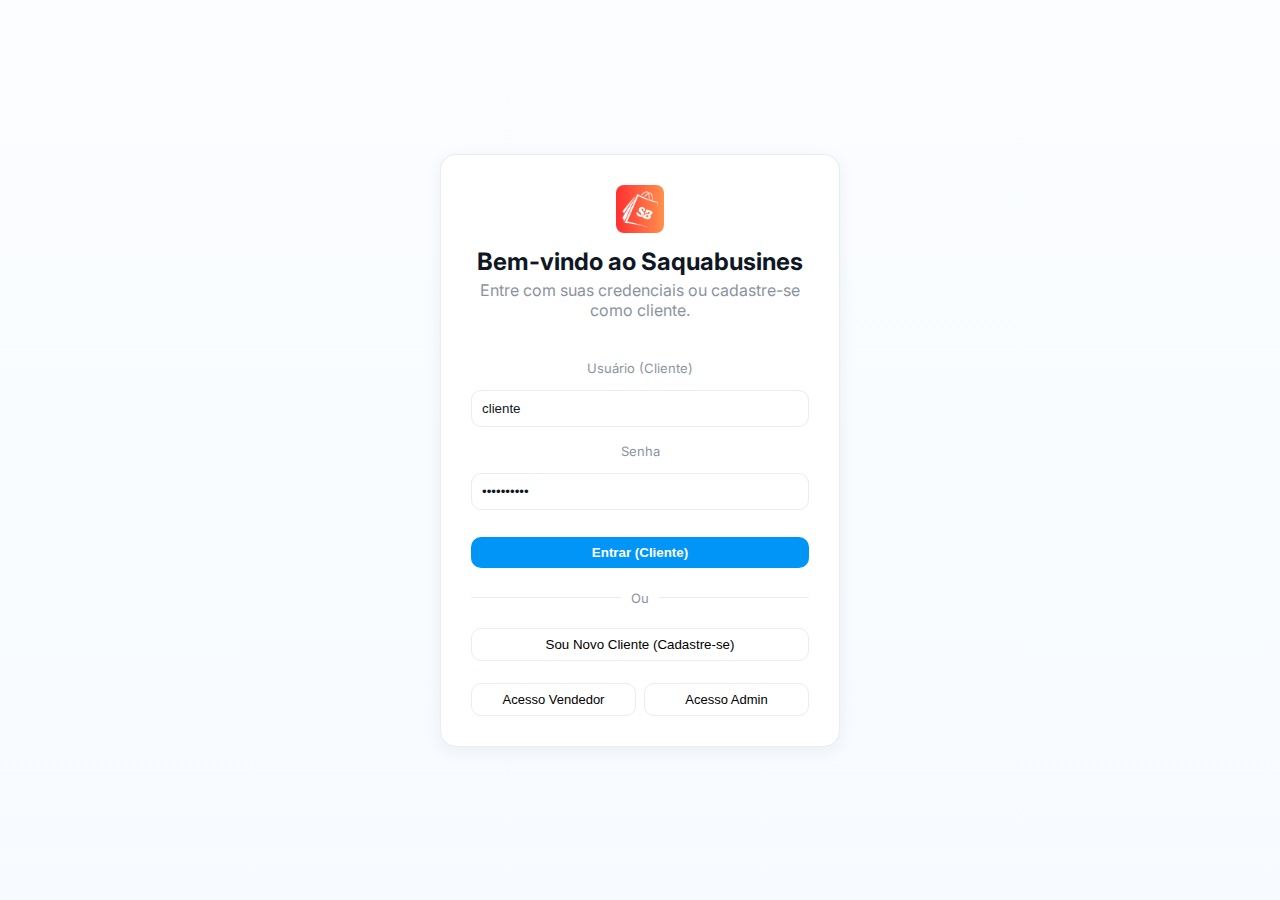
<file: index.html>
<!DOCTYPE html>
<html lang="pt-BR">
<head>
<meta charset="utf-8" />
<meta name="viewport" content="width=device-width,initial-scale=1" />
<title>Saquabusines — Acesso</title>

<link rel="stylesheet" href="style.css">
<link href="https://fonts.googleapis.com/css2?family=Inter:wght@300;400;600;700&display=swap" rel="stylesheet">

</head>
<body onload="seedInitialData()">
    <div class="login-page">
        <div class="login-form-card">
            <div class="login-header">
                <img 
                    src="Img/Icone SB.png" 
                    alt="Logo Saquabusines" 
                    class="app-logo"
                    style="margin: 0 auto 10px; width: 48px; height: 48px; object-fit: cover; border-radius: 8px;">
                <h2>Bem-vindo ao Saquabusines</h2>
                <p>Entre com suas credenciais ou cadastre-se como cliente.</p>
            </div>

   <div class="login-input-group">
    <label>Usuário (Cliente)</label>
    <input type="text" id="login_username" placeholder="cliente">
    <label>Senha</label>
    <input type="password" id="login_password" placeholder="cliente123">
    </div>

    <button class="btn" id="btn-login-cliente">Entrar (Cliente)</button>

    <div style="display:flex; justify-content: space-between; align-items: center; margin: 10px 0;">
    <span class="muted" style="flex:1; border-top: 1px solid var(--border)"></span>
    <span class="muted" style="margin: 0 10px;">Ou</span>
    <span class="muted" style="flex:1; border-top: 1px solid var(--border)"></span>
    </div>

    <button class="ghost" id="btn-cadastro-cliente">Sou Novo Cliente (Cadastre-se)</button>

<div style="display:flex; gap: 8px; margin-top: 10px;">
<button class="ghost" id="btn-login-vendor-open" style="flex:1; font-size: 13px;">Acesso Vendedor</button>
<button class="ghost" id="btn-login-admin-open" style="flex:1; font-size: 13px;">Acesso Admin</button>
</div>
</div>
</div>

<div class="modal-back" id="modalBack" style="display:none;">
<div class="modal" id="modalContent"></div>
</div>

<script src="script.js"></script>
</body>
</html>
</file>
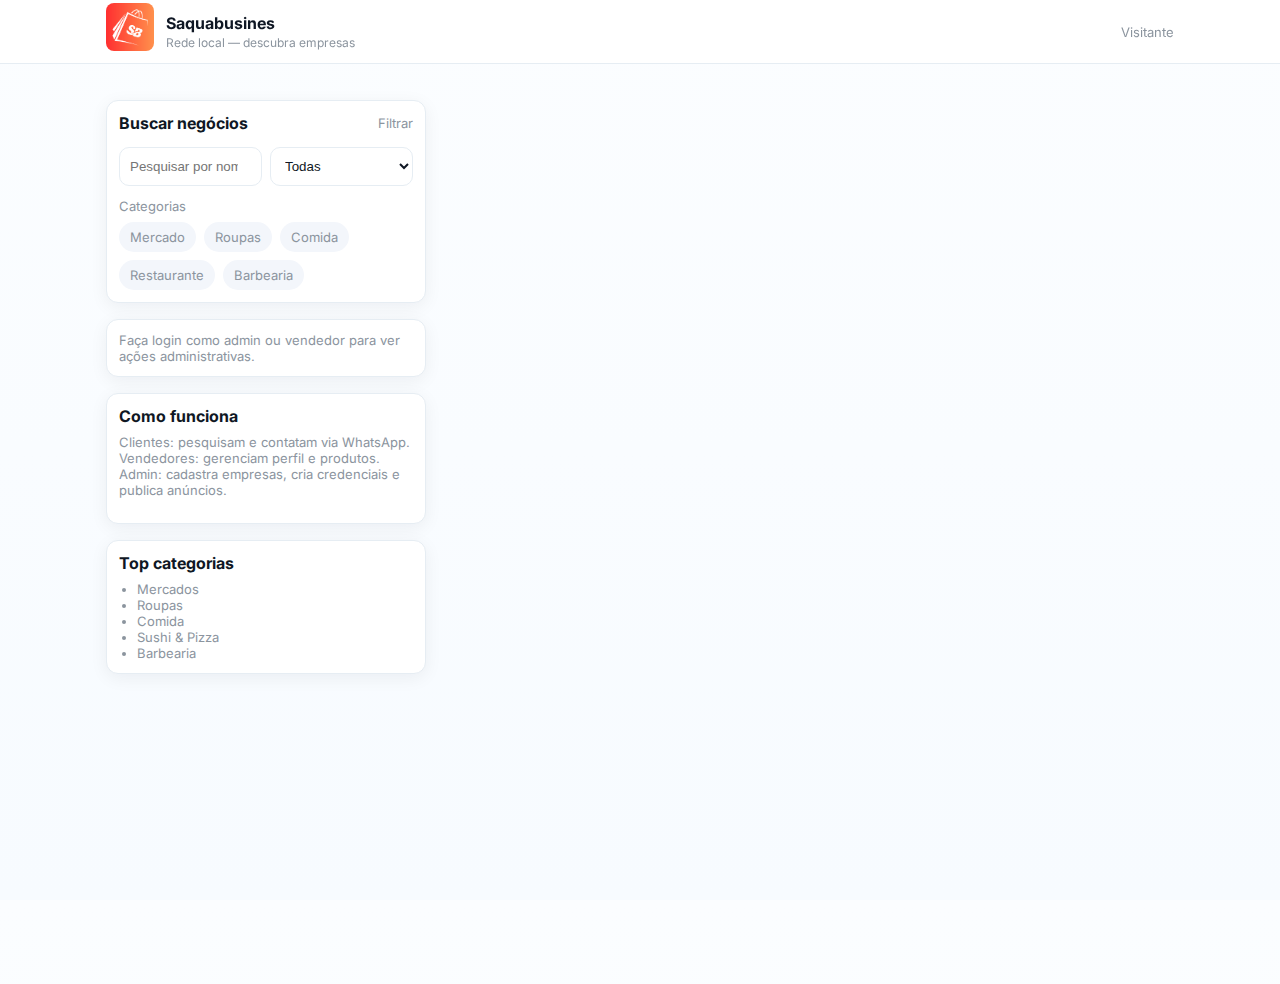
<file: home.html>
<!DOCTYPE html>
<html lang="pt-BR">
<head>
    <meta charset="utf-8" />
    <meta name="viewport" content="width=device-width, initial-scale=1.0">
    <title>Saquabusines — Feed</title>
    <link rel="stylesheet" href="style.css">
    <link href="https://fonts.googleapis.com/css2?family=Inter:wght@300;400;600;700&display=swap" rel="stylesheet">
</head>
<body onload="renderTop()">
    <header class="navbar">
        <div class="nav-inner">
            <div class="brand">
                <img src="Img/Icone SB.png" 
                     alt="Logo Saquabusines" 
                     class="logo-image"
                     style="margin: 0 auto 10px; width: 48px; height: 48px; object-fit: cover; border-radius: 8px;">
                <div>
                    <div class="app-title">Saquabusines</div>
                    <div class="app-sub">Rede local — descubra empresas</div>
                </div>
            </div>

     <div class="nav-actions">
     <div id="currentUser" class="muted">Visitante</div>    
      <button class="icon-btn" id="btn-logout" style="display:none">Sair</button>
    </div>
    </div>
    </header>

     <main class="page">
     <aside class="left">
     <div class="card">
     <div style="display:flex;justify-content:space-between;align-items:center;margin-bottom:8px">
     <strong>Buscar negócios</strong>
     <span class="muted">Filtrar</span>
    </div>
    <div class="search-row">
    <input id="searchInput" type="search" placeholder="Pesquisar por nome, produto..." />
    <select id="categoryFilter">
    <option value="">Todas</option>
    <option>Mercado</option>
    <option>Roupas</option>
    <option>Comida</option>
    <option>Barbearia</option>
    <option>Restaurante</option>
    <option>Turismo</option>
    </select>
    </div>
    <div style="margin-top:12px">
    <div class="muted">Categorias</div>
    <div class="tags" style="margin-top:8px">
    <div class="tag" data-cat="Mercado">Mercado</div>
    <div class="tag" data-cat="Roupas">Roupas</div>
    <div class="tag" data-cat="Comida">Comida</div>
    <div class="tag" data-cat="Restaurante">Restaurante</div>
    <div class="tag" data-cat="Barbearia">Barbearia</div>
    </div>
    </div>
    </div>

    <div class="card" id="sidebar-actions">
    <div class="muted">Faça login como admin ou vendedor para ver ações administrativas.</div>
    </div>

    <div class="card">
    <strong>Como funciona</strong>
    <p class="mute" style="margin-top:8px">Clientes: pesquisam e contatam via WhatsApp.<br>
     Vendedores: gerenciam perfil e produtos.<br>
     Admin: cadastra empresas, cria credenciais e publica anúncios.</p>
     </div>
     <div class="card">
     <strong>Top categorias</strong>
     <ul class="mute" style="padding-left:18px;margin:8px 0 0 0">
     <li>Mercados</li>
     <li>Roupas</li>
     <li>Comida</li>
     <li>Sushi & Pizza</li>
     <li>Barbearia</li>
    </ul>
    </div>
    </aside>

    <section class="right">
    <div id="feedArea" class="feed-area"></div>
    </section>
    </main>

    <div class="modal-back" id="modalBack">
    <div class="modal" id="modalContent"></div>
    </div>

 <script src="script.js"></script>
</body>
</html>
</file>
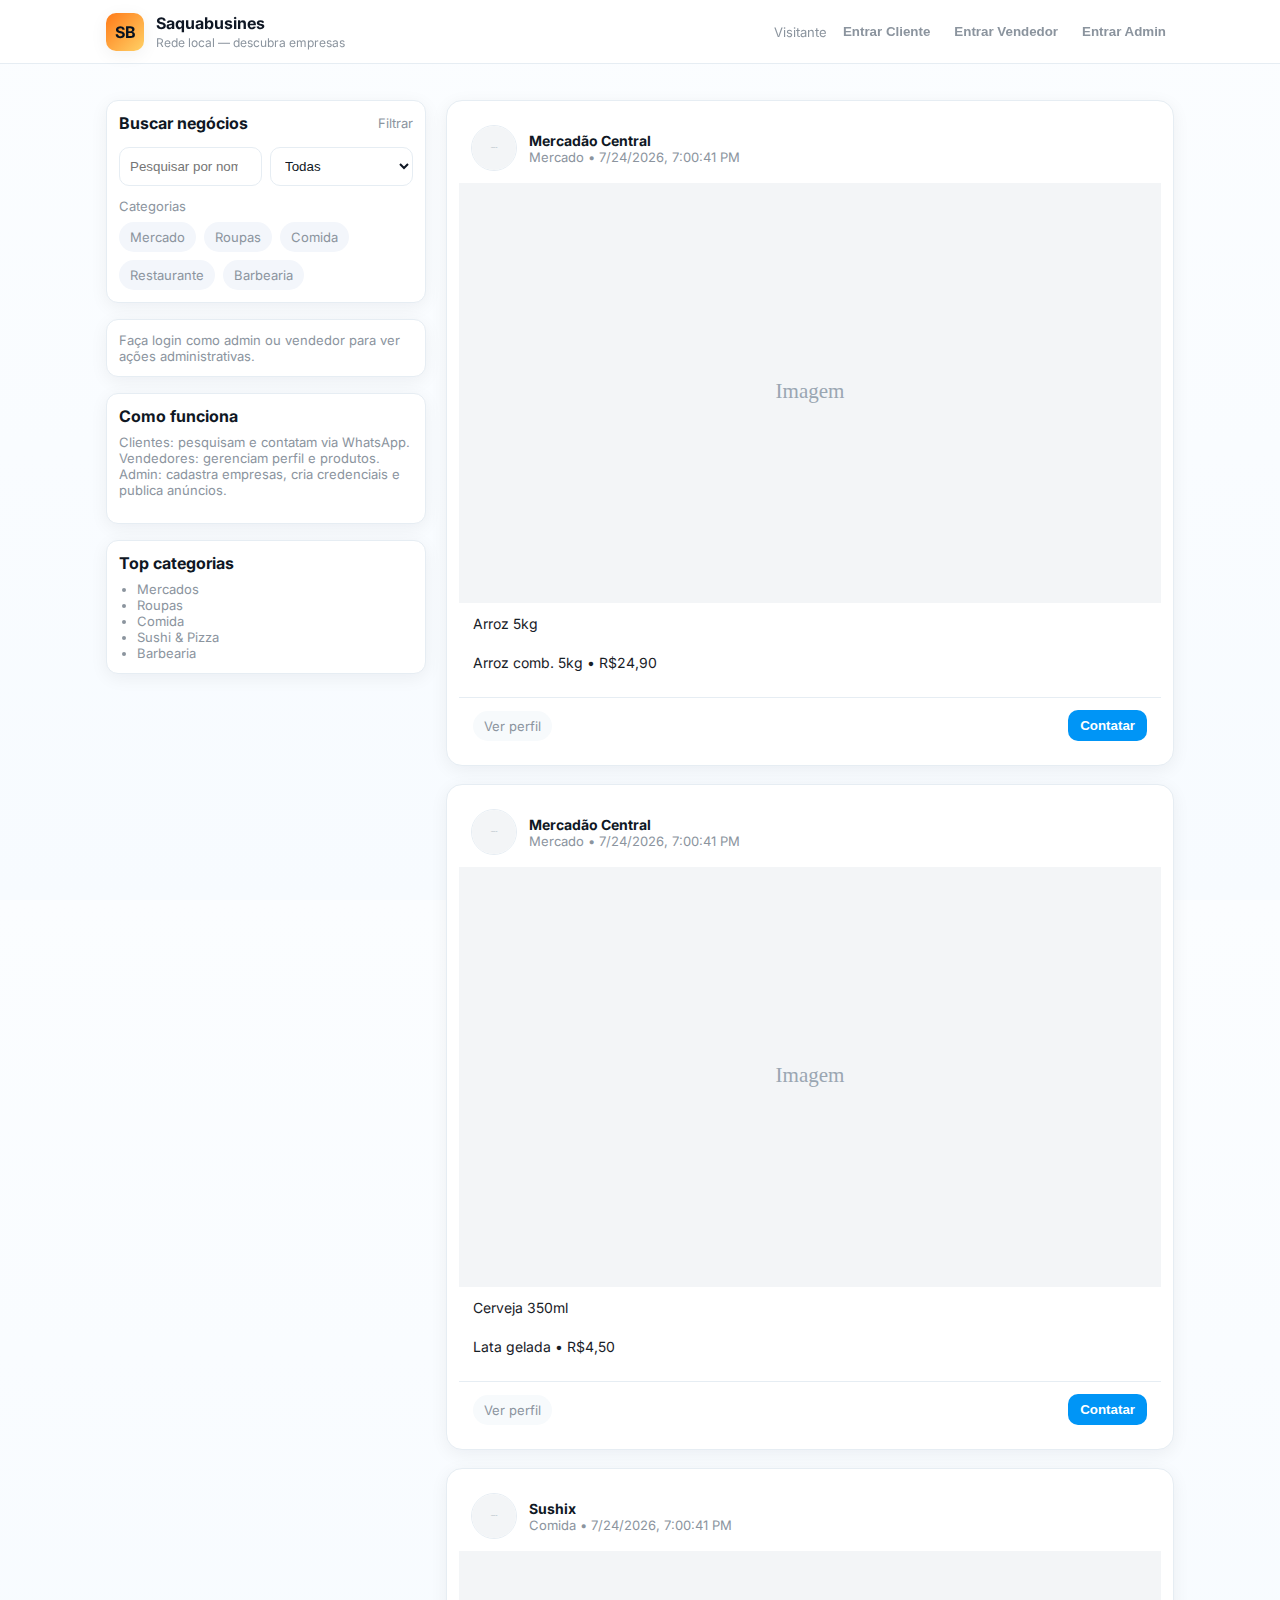
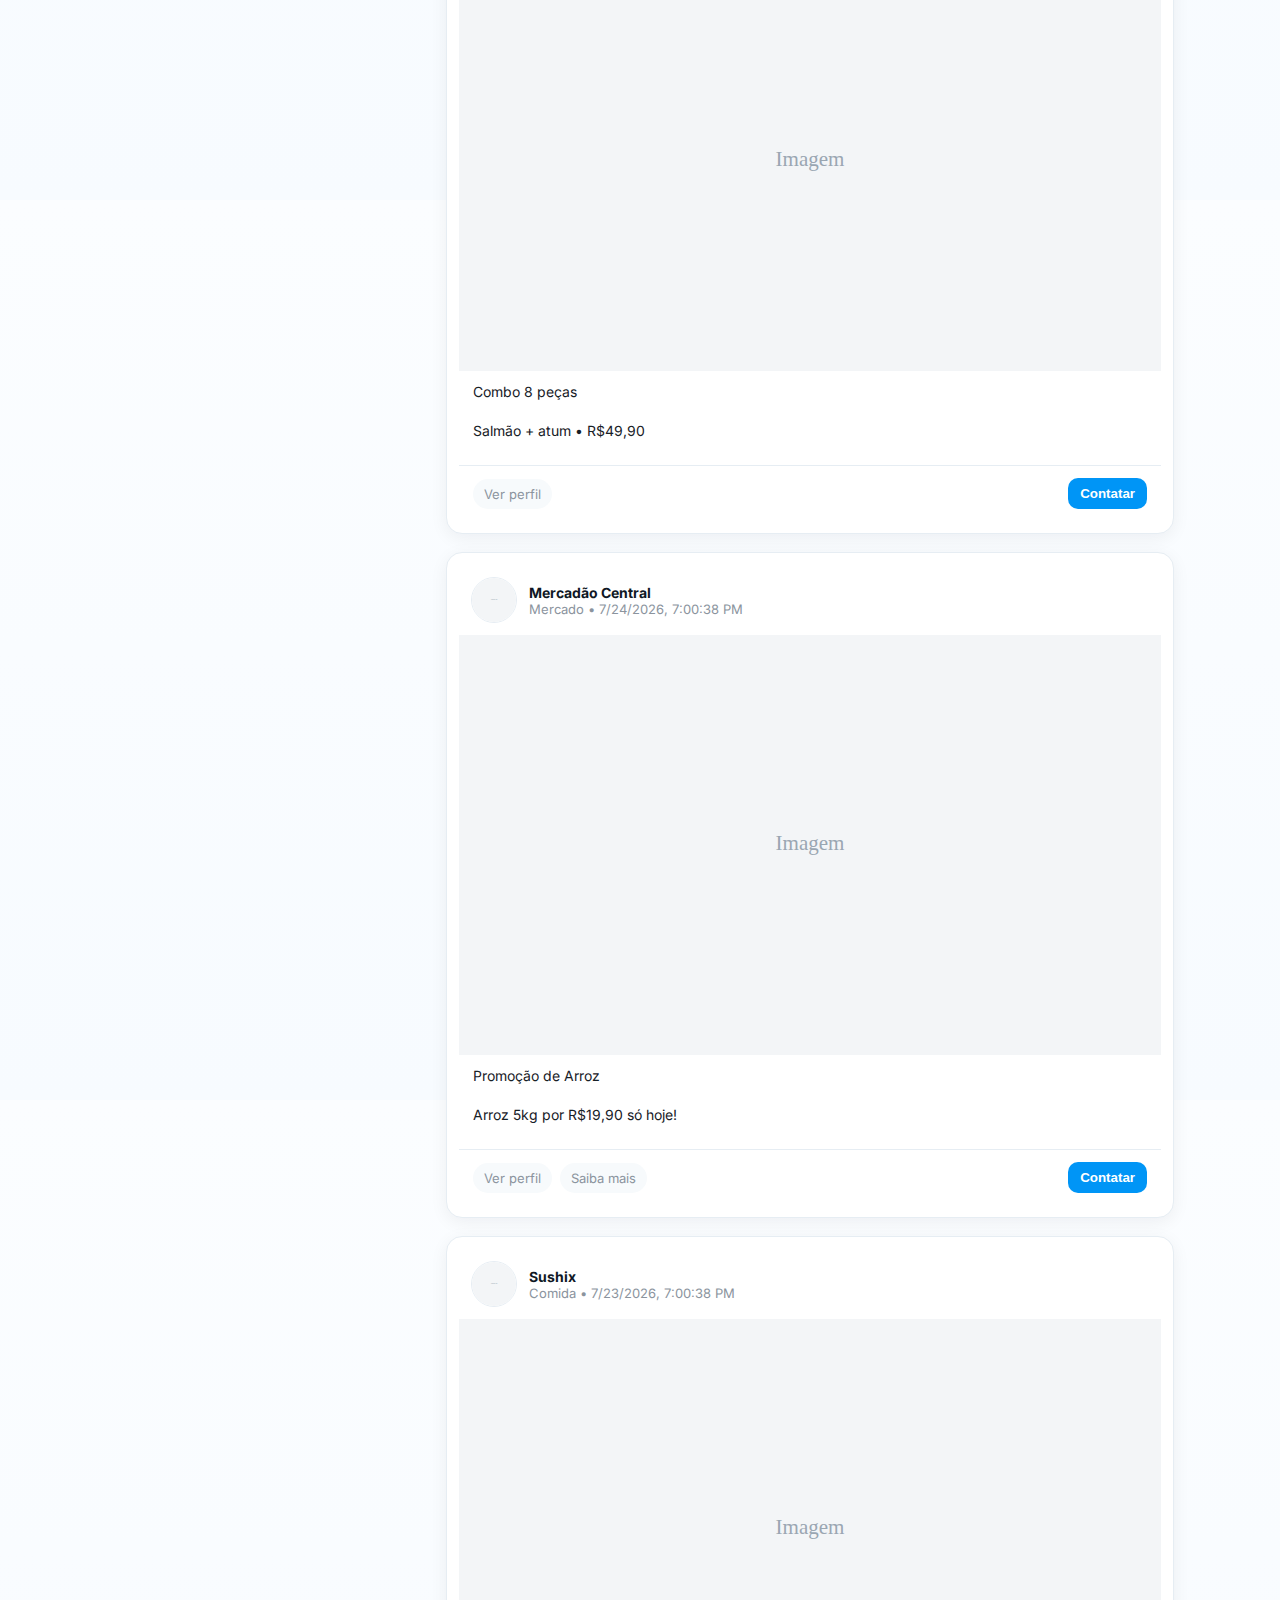
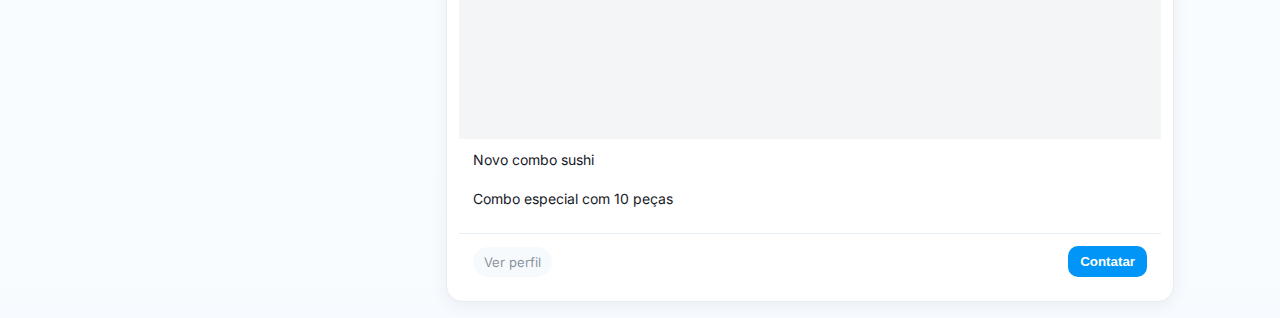
<file: teste6.html>
<!DOCTYPE html>
<html lang="pt-BR">
<head>
  <meta charset="utf-8" />
  <meta name="viewport" content="width=device-width,initial-scale=1" />
  <title>Saquabusines — Feed</title>

  <!-- Fonte -->
  <link href="https://fonts.googleapis.com/css2?family=Inter:wght@300;400;600;700&display=swap" rel="stylesheet">

  <style>
    :root{
      --bg: #ffffff;
      --muted: #8b949e;
      --accent: #0095f6;
      --card: #ffffff;
      --border: #e6edf3;
      --glass: rgba(0,0,0,0.03);
      --text:#0f1724;
      --shadow: 0 4px 18px rgba(16,24,40,0.06);
      --radius: 12px;
    }
    *{box-sizing:border-box}
    html,body{height:100%}
    body{
      margin:0; font-family:Inter, system-ui, Arial, sans-serif; -webkit-font-smoothing:antialiased;
      background: linear-gradient(180deg,#fbfdff 0%, #f7fbff 100%); color:var(--text);
      -webkit-font-smoothing:antialiased;
      -moz-osx-font-smoothing:grayscale;
    }

    /* NAVBAR (fixed) */
    .navbar{
      position:fixed; top:0; left:0; right:0; height:64px; display:flex; align-items:center; justify-content:center;
      border-bottom:1px solid var(--border); background:rgba(255,255,255,0.96); z-index:40;
      backdrop-filter: blur(6px);
    }
    .nav-inner{ width:100%; max-width:1100px; display:flex; align-items:center; justify-content:space-between; padding:10px 16px; gap:12px; }
    .brand{display:flex;align-items:center;gap:12px}
    .logo{
      width:38px;height:38px;border-radius:10px;background:linear-gradient(135deg,#ff7a18,#ffd166);display:flex;align-items:center;justify-content:center;font-weight:700;color:#061220;
      box-shadow: var(--shadow);
    }
    .app-title{font-weight:700;font-size:16px; margin:0}
    .app-sub{font-size:12px;color:var(--muted); margin-top:2px}

    .nav-actions{display:flex;align-items:center;gap:8px}
    .icon-btn{background:transparent;border:0;padding:8px;border-radius:8px;cursor:pointer;font-weight:600;color:var(--muted)}
    .primary-btn{background:var(--accent);color:white;padding:8px 12px;border-radius:10px;border:0;font-weight:700;cursor:pointer}

    /* Layout */
    .page{max-width:1100px;margin:84px auto 40px;padding:16px;display:grid;grid-template-columns:320px 1fr;gap:20px;}
    .left, .right{display:flex;flex-direction:column;gap:16px}
    .card{
      background:var(--card); border:1px solid var(--border); border-radius:var(--radius); padding:12px; box-shadow:var(--shadow);
    }

    /* Sidebar */
    .search-row{display:flex;gap:8px}
    .search-row input, .search-row select{
      padding:10px;border-radius:10px;border:1px solid var(--border);flex:1;background:white;color:var(--text);
    }
    .tags{display:flex;gap:8px;flex-wrap:wrap;margin-top:8px}
    .tag{background:#f3f6fb;padding:6px 10px;border-radius:999px;font-size:13px;color:var(--muted);cursor:pointer;border:1px solid transparent}
    .mute{color:var(--muted);font-size:13px}

    /* Feed */
    .feed-area{display:flex;flex-direction:column;gap:18px}
    .post-card{
      border-radius:16px;border:1px solid var(--border);overflow:hidden;background:white;
      display:flex;flex-direction:column;box-shadow:var(--shadow);
    }
    .post-top{display:flex;align-items:center;gap:12px;padding:12px}
    .avatar{width:46px;height:46px;border-radius:999px;object-fit:cover;border:1px solid var(--border)}
    .post-meta-title{display:flex;flex-direction:column}
    .post-meta-title strong{font-size:14px}
    .post-meta-title span{font-size:13px;color:var(--muted)}
    .post-image{width:100%;height:420px;object-fit:cover;background:#f0f2f5}
    .post-body{padding:12px 14px;display:flex;flex-direction:column;gap:8px}
    .post-desc{color:#172026;font-size:14px}
    .post-footer{display:flex;justify-content:space-between;align-items:center;padding:12px 14px;border-top:1px solid var(--border)}
    .post-actions{display:flex;gap:8px}
    .tag-ghost{background:#f7fafc;padding:6px 10px;border-radius:999px;font-size:13px;color:var(--muted);cursor:pointer;border:1px solid transparent}

    /* Product small card (used below feed) */
    .product-list{display:flex;flex-direction:column;gap:12px}
    .product{display:flex;justify-content:space-between;align-items:center;gap:12px;padding:10px;border-radius:12px;border:1px solid var(--border)}
    .product img{width:84px;height:64px;border-radius:8px;object-fit:cover}

    /* Modal */
    .modal-back{position:fixed;inset:0;background:rgba(0,0,0,0.35);display:none;align-items:center;justify-content:center;padding:18px;z-index:999}
    .modal{width:100%;max-width:720px;background:white;padding:18px;border-radius:12px;border:1px solid var(--border);max-height:88vh;overflow:auto}
    label{font-size:13px;color:var(--muted);display:block;margin-top:8px}
    input,textarea,select{width:100%;padding:10px;border-radius:10px;border:1px solid var(--border);background:white;color:var(--text);margin-top:6px}
    textarea{min-height:90px}

    .flex-row{display:flex;gap:8px;align-items:center}
    .right-align{display:flex;justify-content:flex-end;gap:8px;margin-top:12px}

    /* Responsividade */
    @media (max-width:980px){
      .page{grid-template-columns:1fr; padding:12px; margin-top:80px}
      .left{order:2}
      .right{order:1}
      .post-image{height:320px}
    }
    @media (max-width:420px){
      .post-image{height:260px}
      .avatar{width:40px;height:40px}
      .logo{width:34px;height:34px}
      .nav-inner{padding:8px}
    }

    /* small helpers */
    .muted{color:var(--muted);font-size:13px}
    .ghost{background:transparent;border:1px solid var(--border);padding:8px 10px;border-radius:10px;cursor:pointer}
    .btn{background:var(--accent);color:white;padding:8px 12px;border-radius:10px;border:0;cursor:pointer;font-weight:700}
    code{background:#f4f7fb;padding:2px 6px;border-radius:6px;font-family:monospace;font-size:13px}
  </style>
</head>
<body>

  <!-- NAVBAR -->
  <header class="navbar">
    <div class="nav-inner">
      <div class="brand">
        <div class="logo">SB</div>
        <div>
          <div class="app-title">Saquabusines</div>
          <div class="app-sub">Rede local — descubra empresas</div>
        </div>
      </div>

      <div class="nav-actions">
        <div id="currentUser" class="muted">Visitante</div>
        <button class="icon-btn" id="btn-enter-client">Entrar Cliente</button>
        <button class="icon-btn" id="btn-enter-vendor">Entrar Vendedor</button>
        <button class="icon-btn" id="btn-enter-admin">Entrar Admin</button>
        <button class="icon-btn" id="btn-logout" style="display:none">Sair</button>
      </div>
    </div>
  </header>

  <!-- PAGE LAYOUT -->
  <main class="page">
    <!-- SIDEBAR -->
    <aside class="left">
      <div class="card">
        <div style="display:flex;justify-content:space-between;align-items:center;margin-bottom:8px">
          <strong>Buscar negócios</strong>
          <span class="muted">Filtrar</span>
        </div>

        <div class="search-row">
          <input id="searchInput" type="search" placeholder="Pesquisar por nome, produto..." />
          <select id="categoryFilter">
            <option value="">Todas</option>
            <option>Mercado</option>
            <option>Roupas</option>
            <option>Comida</option>
            <option>Barbearia</option>
            <option>Restaurante</option>
            <option>Turismo</option>
          </select>
        </div>

        <div style="margin-top:12px">
          <div class="muted">Categorias</div>
          <div class="tags" style="margin-top:8px">
            <div class="tag" data-cat="Mercado">Mercado</div>
            <div class="tag" data-cat="Roupas">Roupas</div>
            <div class="tag" data-cat="Comida">Comida</div>
            <div class="tag" data-cat="Restaurante">Restaurante</div>
            <div class="tag" data-cat="Barbearia">Barbearia</div>
          </div>
        </div>
      </div>

      <div class="card" id="sidebar-actions">
        <div class="muted">Faça login como admin ou vendedor para ver ações administrativas.</div>
      </div>

      <div class="card">
        <strong>Como funciona</strong>
        <p class="mute" style="margin-top:8px">Clientes: pesquisam e contatam via WhatsApp.<br>
          Vendedores: gerenciam perfil e produtos.<br>
          Admin: cadastra empresas, cria credenciais e publica anúncios.</p>
      </div>

      <div class="card">
        <strong>Top categorias</strong>
        <ul class="mute" style="padding-left:18px;margin:8px 0 0 0">
          <li>Mercados</li>
          <li>Roupas</li>
          <li>Comida</li>
          <li>Sushi & Pizza</li>
          <li>Barbearia</li>
        </ul>
      </div>
    </aside>

    <!-- FEED -->
    <section class="right">
      <div id="feedArea" class="feed-area"></div>
    </section>
  </main>

  <!-- MODAL -->
  <div class="modal-back" id="modalBack">
    <div class="modal" id="modalContent"></div>
  </div>

<script>
/* ------------------ Helpers & Seed ------------------ */
const uid = () => Date.now().toString(36) + Math.random().toString(36).slice(2,8);
function save(key, value){ localStorage.setItem(key, JSON.stringify(value)); }
function load(key, fallback){ const v = localStorage.getItem(key); return v ? JSON.parse(v) : fallback; }

function seedInitialData(){
  if(!localStorage.getItem('saqua.initialized')){
    const vendors = [
      { id:'v1', name:'Mercadão Central', description:'Produtos frescos, entregas rápidas', category:'Mercado', address:'Rua A, 123', whatsapp:'+5511999991111', avatarDataUrl:'', products:[
         {id:uid(), title:'Arroz 5kg', desc:'Arroz comb. 5kg', price:'R$24,90', image:''},
         {id:uid(), title:'Cerveja 350ml', desc:'Lata gelada', price:'R$4,50', image:''}
      ], workingHours:'08:00 - 21:00', featured:true },
      { id:'v2', name:'Sushix', description:'Sushi premium e combos', category:'Comida', address:'Av. B, 45', whatsapp:'+5511988882222', avatarDataUrl:'', products:[
         {id:uid(), title:'Combo 8 peças', desc:'Salmão + atum', price:'R$49,90', image:''}
      ], workingHours:'11:30 - 23:00', featured:false },
    ];
    const users = [
      {id:'u_admin', role:'admin', username:'admin', password:'admin123'},
      {id:'u_client', role:'client', username:'cliente', password:'cliente123'},
      {id:'u_v1', role:'vendor', username:'vendedor1', password:'senha123', vendorId:'v1'}
    ];
    const posts = [
      {id:uid(), vendorId:'v1', title:'Promoção de Arroz', description:'Arroz 5kg por R$19,90 só hoje!', mediaDataUrl:'', linkSaibaMais:'https://exemplo.com/promo-arroz', createdAt:Date.now(), createdBy:'admin'},
      {id:uid(), vendorId:'v2', title:'Novo combo sushi', description:'Combo especial com 10 peças', mediaDataUrl:'', createdAt:Date.now() - 1000*60*60*24, createdBy:'vendor'}
    ];
    save('saqua.vendors', vendors);
    save('saqua.users', users);
    save('saqua.posts', posts);
    localStorage.setItem('saqua.initialized','1');
  }
}
seedInitialData();

/* Small helpers */
function svgPlaceholder(){
  return `<svg xmlns='http://www.w3.org/2000/svg' width='600' height='400'><rect width='100%' height='100%' fill='#f3f5f7'/><text x='50%' y='50%' fill='#9aa6b2' font-size='18' dominant-baseline='middle' text-anchor='middle'>Imagem</text></svg>`;
}
function escapeHTML(s){ return (s||'').toString().replace(/&/g,'&amp;').replace(/</g,'&lt;').replace(/>/g,'&gt;'); }
function buildWhatsAppUrl(number, text){
  const num = (number||'').replace(/\D/g,'');
  return `https://wa.me/${num}?text=${encodeURIComponent(text)}`;
}
function openModal(renderFn){
  modalBack.style.display = 'flex';
  modalContent.innerHTML = '';
  renderFn(modalContent);
}
function closeModal(){ modalBack.style.display = 'none'; modalContent.innerHTML = ''; }

/* ------------------ STATE ------------------ */
let STATE = { currentUser: null };

/* ------------------ AUTH ------------------ */
function login(username, password){
  const users = load('saqua.users', []);
  const u = users.find(x => x.username === username && x.password === password);
  if(u){
    STATE.currentUser = {...u};
    renderTop();
    return true;
  }
  return false;
}
function logout(){
  STATE.currentUser = null;
  renderTop();
}

/* ------------------ Render top & sidebar actions ------------------ */
function renderTop(){
  const el = document.getElementById('currentUser');
  el.textContent = STATE.currentUser ? `${STATE.currentUser.role.toUpperCase()}: ${STATE.currentUser.username}` : 'Visitante';
  document.getElementById('btn-logout').style.display = STATE.currentUser ? 'inline-block' : 'none';
  renderSidebarActions();
  renderFeed();
}

function renderSidebarActions(){
  const box = document.getElementById('sidebar-actions');
  box.innerHTML = '';
  if(STATE.currentUser && STATE.currentUser.role === 'admin'){
    box.innerHTML = `
      <strong>Painel Admin</strong>
      <div style="margin-top:8px" class="muted">
        <div style="display:flex;gap:8px;margin-top:8px">
          <button class="ghost" id="btn-admin-create-vendor">Cadastrar vendedor</button>
          <button class="ghost" id="btn-admin-list">Listar empresas</button>
        </div>
        <div style="display:flex;gap:8px;margin-top:8px">
          <button class="btn" id="btn-admin-create-post">Criar anúncio</button>
        </div>
      </div>
    `;
    box.querySelector('#btn-admin-create-vendor').onclick = () => openModal(renderAdminCreateVendor);
    box.querySelector('#btn-admin-list').onclick = () => openModal(renderAdminListVendors);
    box.querySelector('#btn-admin-create-post').onclick = () => openModal(renderAdminCreatePost);
  } else if (STATE.currentUser && STATE.currentUser.role === 'vendor'){
    box.innerHTML = `
      <strong>Painel Vendedor</strong>
      <div style="margin-top:8px" class="muted">
        <div style="display:flex;flex-direction:column;gap:8px;margin-top:8px">
          <button class="ghost" id="btn-vendor-products">Meus produtos</button>
          <button class="ghost" id="btn-vendor-add-product">Adicionar produto</button>
          <button class="ghost" id="btn-vendor-my-posts">Meus anúncios (feed)</button>
        </div>
      </div>
    `;
    box.querySelector('#btn-vendor-products').onclick = () => openModal(modal => renderVendorProductsModal(modal));
    box.querySelector('#btn-vendor-add-product').onclick = () => openModal(modal => renderVendorAddProductModal(modal));
    box.querySelector('#btn-vendor-my-posts').onclick = () => {
      renderFeed();
      window.scrollTo({ top: 0, behavior: 'smooth' });
    };
  } else {
    box.innerHTML = `<div class="muted">Faça login como admin ou vendedor para ver ações administrativas.</div>`;
  }
}

/* ------------------ Feed rendering (inclui produtos automáticos) ------------------ */
function renderFeed(){
  // load posts and vendors
  const postsAll = load('saqua.posts', []).slice().sort((a,b) => b.createdAt - a.createdAt);
  const vendors = load('saqua.vendors', []);
  const feedEl = document.getElementById('feedArea');
  feedEl.innerHTML = '';

  const q = (document.getElementById('searchInput')?.value || '').toLowerCase();
  const cat = (document.getElementById('categoryFilter')?.value || '');

  let posts = postsAll.slice();

  // Adicionar produtos dos vendedores como posts automáticos (apenas se ainda não viraram posts com productId)
  vendors.forEach(v => {
    v.products.forEach(prod => {
      if(!posts.some(p => p.vendorId === v.id && p.productId === prod.id)){
        posts.push({
          id: uid(),
          vendorId: v.id,
          productId: prod.id,
          title: prod.title,
          description: prod.desc + ' • ' + prod.price,
          mediaDataUrl: prod.image,
          createdAt: Date.now(),
          createdBy: 'vendor'
        });
      }
    });
  });

  // Se admin, mostrar um card de atalho para ações
  if(STATE.currentUser && STATE.currentUser.role === 'admin'){
    const adminCard = document.createElement('div');
    adminCard.className = 'card';
    adminCard.innerHTML = `
      <div style="display:flex;justify-content:space-between;align-items:center">
        <strong>Painel Admin</strong>
        <div style="display:flex;gap:8px">
          <button class="ghost" id="btn-admin-create-vendor-2">Cadastrar</button>
          <button class="ghost" id="btn-admin-list-2">Listar</button>
          <button class="btn" id="btn-admin-create-post-2">Criar anúncio</button>
        </div>
      </div>
    `;
    feedEl.appendChild(adminCard);
    adminCard.querySelector('#btn-admin-create-vendor-2').onclick = () => openModal(renderAdminCreateVendor);
    adminCard.querySelector('#btn-admin-list-2').onclick = () => openModal(renderAdminListVendors);
    adminCard.querySelector('#btn-admin-create-post-2').onclick = () => openModal(renderAdminCreatePost);
  }

  for(const p of posts.sort((a,b)=>b.createdAt - a.createdAt)){
    const v = vendors.find(x => x.id === p.vendorId) || { name:'Empresa' };
    const combinedText = (p.title + ' ' + p.description + ' ' + v.name + ' ' + (v.category || '')).toLowerCase();
    if(q && !combinedText.includes(q)) continue;
    if(cat && v.category !== cat) continue;

    const postCard = document.createElement('article');
    postCard.className = 'post-card card';

    postCard.innerHTML = `
      <div class="post-top">
        <img class="avatar" src="${v.avatarDataUrl || 'data:image/svg+xml;utf8,' + encodeURIComponent(svgPlaceholder())}" alt="Avatar">
        <div class="post-meta-title">
          <strong>${escapeHTML(v.name)}</strong>
          <span>${escapeHTML(v.category || 'Geral')} • ${new Date(p.createdAt).toLocaleString()}</span>
        </div>
      </div>
      <img class="post-image" src="${p.mediaDataUrl || 'data:image/svg+xml;utf8,' + encodeURIComponent(svgPlaceholder())}" alt="Imagem do post">
      <div class="post-body">
        <div style="display:flex;justify-content:space-between;align-items:center">
          <div class="post-desc">${escapeHTML(p.title)}</div>
          <div class="muted small">${p.duration ? `${p.duration} dia(s)` : ''}</div>
        </div>
        <p class="post-desc">${escapeHTML(p.description)}</p>
        ${p.duration ? `<div class="muted small">Valor estimado: R$${(4*p.duration).toFixed(2)}</div>` : ''}
      </div>
      <div class="post-footer">
        <div class="post-actions">
          <span class="tag-ghost view-profile" style="cursor:pointer">Ver perfil</span>
          ${p.linkSaibaMais && p.createdBy === 'admin' ? `<span class="tag-ghost saiba-mais" style="cursor:pointer">Saiba mais</span>` : ''}
        </div>
        <div style="display:flex;gap:8px">
          <button class="btn contact-btn" data-vendor="${v.id}" data-post="${p.id}">Contatar</button>
          ${STATE.currentUser && STATE.currentUser.role === 'vendor' && STATE.currentUser.vendorId === v.id ? `<button class="ghost" data-edit="${p.id}">Editar</button>` : ''}
          ${STATE.currentUser && STATE.currentUser.role === 'admin' ? `<button class="ghost" data-delete="${p.id}">Excluir</button>` : ''}
        </div>
      </div>
    `;

    feedEl.appendChild(postCard);

    // Actions
    const contactBtn = postCard.querySelector('.contact-btn');
    contactBtn.onclick = (e) => {
      const vid = e.currentTarget.dataset.vendor;
      const vendor = vendors.find(x => x.id === vid);
      if(vendor && vendor.whatsapp){
        window.open(buildWhatsAppUrl(vendor.whatsapp, `Olá ${vendor.name}, vi o anúncio "${p.title}" no Saquabusines.`), '_blank');
      } else alert('WhatsApp não configurado para este estabelecimento.');
    };

    const editBtn = postCard.querySelector('[data-edit]');
    if(editBtn) editBtn.onclick = () => openModal(modal => renderEditPostModal(modal, p));

    const delBtn = postCard.querySelector('[data-delete]');
    if(delBtn) delBtn.onclick = () => {
      if(confirm('Excluir este anúncio?')){
        deletePost(p.id);
        renderFeed();
      }
    };

    // Ver perfil
    const viewProfileBtn = postCard.querySelector('.view-profile');
    if(viewProfileBtn){
      viewProfileBtn.onclick = () => {
        const vendor = vendors.find(x => x.id === p.vendorId);
        if(!vendor){ alert('Empresa não encontrada'); return; }
        openModal(modal => {
          modal.innerHTML = `
            <div style="display:flex;gap:12px;align-items:center">
              <img class="avatar" src="${vendor.avatarDataUrl || 'data:image/svg+xml;utf8,' + encodeURIComponent(svgPlaceholder())}" alt="Avatar" style="width:86px;height:86px;border-radius:14px">
              <div>
                <h3>${escapeHTML(vendor.name)}</h3>
                <div class="muted">${escapeHTML(vendor.category || 'Geral')}</div>
                <div class="muted" style="margin-top:6px">${escapeHTML(vendor.address || '')}</div>
                <div class="muted" style="margin-top:6px">Horário: ${escapeHTML(vendor.workingHours || '')}</div>
              </div>
            </div>
            <p style="margin-top:10px">${escapeHTML(vendor.description || '')}</p>
            <div style="display:grid;grid-template-columns:repeat(auto-fit,minmax(140px,1fr));gap:10px;margin-top:12px">
              ${vendor.products.map(prod => `
                <div style="border:1px solid ${'var(--border)'};padding:8px;border-radius:10px">
                  <img src="${prod.image || 'data:image/svg+xml;utf8,' + encodeURIComponent(svgPlaceholder())}" alt="" style="width:100%;height:90px;object-fit:cover;border-radius:8px">
                  <div style="margin-top:8px"><strong>${escapeHTML(prod.title)}</strong></div>
                  <div class="muted" style="font-size:13px">${escapeHTML(prod.desc)} • ${escapeHTML(prod.price||'')}</div>
                </div>
              `).join('')}
            </div>
            <div style="margin-top:12px; display:flex; gap:8px; justify-content:flex-start">
              ${vendor.whatsapp ? `<button class="btn" id="contactWhatsapp">Contatar via WhatsApp</button>` : ''}
              <button class="ghost" onclick="closeModal()">Fechar</button>
            </div>
          `;
          const btn = modal.querySelector('#contactWhatsapp');
          if(btn) btn.onclick = () => {
            window.open(buildWhatsAppUrl(vendor.whatsapp, `Olá ${vendor.name}, vi sua empresa no Saquabusines.`), '_blank');
          };
        });
      };
    }

    // Saiba mais (only present if admin added link)
    const saibaBtn = postCard.querySelector('.saiba-mais');
    if(saibaBtn){
      saibaBtn.onclick = () => {
        if(p.linkSaibaMais){
          window.open(p.linkSaibaMais, '_blank');
        }
      };
    }
  } // end for posts

  if(feedEl.childNodes.length === 0){
    const c = document.createElement('div');
    c.className = 'card';
    c.innerHTML = `<div class="muted">Nenhum anúncio encontrado.</div>`;
    feedEl.appendChild(c);
  }
}

/* ------------------ Admin: criar anúncio (com duração e simulação) ------------------ */
function renderAdminCreatePost(modal){
  const vendors = load('saqua.vendors', []);
  if(vendors.length === 0){
    modal.innerHTML = `<p>Não há empresas cadastradas para criar anúncios.</p>`;
    return;
  }
  modal.innerHTML = `<h3>Criar anúncio para empresa</h3>
    <label>Empresa</label>
    <select id="admin-post-vendor">${vendors.map(v => `<option value="${v.id}">${escapeHTML(v.name)}</option>`).join('')}</select>
    <label>Título</label><input id="new-title" />
    <label>Descrição</label><textarea id="new-desc"></textarea>
    <label>Duração (dias 1-30)</label><input type="number" id="new-duration" value="1" min="1" max="30"/>
    <div class="small muted">Custo estimado: <span id="simul-cost">R$4,00</span></div>
    <label>Imagem (opcional)</label><input type="file" id="new-media" accept="image/*" />
    <label>Link "Saiba mais" (opcional)</label><input id="new-link" placeholder="https://exemplo.com" />
    <div class="right-align">
      <button class="ghost" id="create-cancel">Cancelar</button>
      <button class="btn" id="create-save">Publicar</button>
    </div>`;
  const durationInput = modal.querySelector('#new-duration');
  const simulCost = modal.querySelector('#simul-cost');
  durationInput.oninput = () => simulCost.textContent = `R$${(4*parseInt(durationInput.value||1)).toFixed(2)}`;

  modal.querySelector('#create-cancel').onclick = closeModal;
  modal.querySelector('#create-save').onclick = async () => {
    const vendorId = modal.querySelector('#admin-post-vendor').value;
    const title = modal.querySelector('#new-title').value.trim();
    const desc = modal.querySelector('#new-desc').value.trim();
    const duration = Math.min(Math.max(parseInt(modal.querySelector('#new-duration').value||1),1),30);
    const fileInput = modal.querySelector('#new-media');
    const link = modal.querySelector('#new-link').value.trim();
    if(!vendorId || !title || !desc){
      alert('Preencha todos os campos obrigatórios.');
      return;
    }

    let mediaDataUrl = '';
    if(fileInput.files && fileInput.files[0]){
      mediaDataUrl = await new Promise(res=>{
        const reader = new FileReader();
        reader.onload = e=>res(e.target.result);
        reader.readAsDataURL(fileInput.files[0]);
      });
    }

    const posts = load('saqua.posts', []);
    posts.push({
      id: uid(),
      vendorId,
      title,
      description: desc,
      duration,
      mediaDataUrl,
      linkSaibaMais: link || '',
      createdAt: Date.now(),
      createdBy: 'admin'
    });
    save('saqua.posts', posts);
    closeModal();
    renderFeed();
  };
}

/* ------------------ Admin: criar/listar vendedores ------------------ */
function renderAdminCreateVendor(modal){
  modal.innerHTML = `<h3>Cadastrar Empresa / Vendedor</h3>
    <div class="row">
      <div>
        <label>Nome da empresa</label><input id="adm_name">
        <label>Categoria</label><input id="adm_cat" placeholder="Ex: Mercado">
        <label>Endereço</label><input id="adm_addr">
        <label>WhatsApp (+55...)</label><input id="adm_wh" placeholder="+5511999...">
        <label>Descrição</label><textarea id="adm_desc"></textarea>
        <label>Horário de atendimento</label><input id="adm_hours" placeholder="08:00 - 20:00">
        <label>Usuário do vendedor</label><input id="adm_username" placeholder="login do vendedor">
        <label>Senha do vendedor</label><input id="adm_password" placeholder="senha">
        <div class="right-align">
          <button class="ghost" id="adm_cancel">Cancelar</button>
          <button class="btn" id="adm_save">Salvar e criar credenciais</button>
        </div>
      </div>
    </div>`;
  modal.querySelector('#adm_cancel').onclick = closeModal;
  modal.querySelector('#adm_save').onclick = () => {
    const name = modal.querySelector('#adm_name').value.trim();
    const username = modal.querySelector('#adm_username').value.trim();
    const password = modal.querySelector('#adm_password').value.trim();
    if(!name || !username || !password){
      alert('Nome, usuário e senha são obrigatórios.');
      return;
    }
    const vendors = load('saqua.vendors', []);
    const vId = uid();
    const vendor = {
      id: vId,
      name,
      category: modal.querySelector('#adm_cat').value.trim(),
      address: modal.querySelector('#adm_addr').value.trim(),
      whatsapp: modal.querySelector('#adm_wh').value.trim(),
      description: modal.querySelector('#adm_desc').value.trim(),
      products: [],
      workingHours: modal.querySelector('#adm_hours').value.trim(),
      avatarDataUrl: '',
      featured: false
    };
    vendors.push(vendor);
    save('saqua.vendors', vendors);

    const users = load('saqua.users', []);
    users.push({
      id: uid(),
      role: 'vendor',
      username,
      password,
      vendorId: vId
    });
    save('saqua.users', users);

    modal.innerHTML = `<h3>Vendedor criado</h3>
      <div class="card">
        <strong>${escapeHTML(vendor.name)}</strong>
        <p class="muted">Usuário: <code>${escapeHTML(username)}</code><br>Senha: <code>${escapeHTML(password)}</code></p>
      </div>
      <div style="display:flex;justify-content:flex-end;margin-top:12px">
        <button class="btn" id="adm_done">Fechar</button>
      </div>`;
    modal.querySelector('#adm_done').onclick = () => {
      closeModal();
      renderTop();
    };
  };
}

function renderAdminListVendors(modal){
  const vendors = load('saqua.vendors', []);
  const users = load('saqua.users', []);
  modal.innerHTML = `<h3>Empresas cadastradas (${vendors.length})</h3>
    <div id="adm_list" style="max-height:400px; overflow:auto;"></div>
    <div style="display:flex;justify-content:flex-end; margin-top:12px">
      <button class="ghost" id="adm_close">Fechar</button>
    </div>`;
  modal.querySelector('#adm_close').onclick = closeModal;
  const list = modal.querySelector('#adm_list');
  vendors.forEach(v => {
    const user = users.find(u => u.role === 'vendor' && u.vendorId === v.id);
    const username = user ? user.username : '(sem usuário)';
    const password = user ? user.password : '(sem senha)';
    const d = document.createElement('div');
    d.className = 'card';
    d.style.marginBottom = '8px';
    d.innerHTML = `
      <div style="display:flex;justify-content:space-between;align-items:center">
        <div>
          <strong>${escapeHTML(v.name)}</strong>
          <div class="muted" style="margin-top:6px">${escapeHTML(v.category||'')} • ${escapeHTML(v.address||'')}</div>
          <div class="muted" style="margin-top:6px">Credenciais → Usuário: <code>${escapeHTML(username)}</code> | Senha: <code>${escapeHTML(password)}</code></div>
        </div>
        <div style="display:flex;gap:8px">
          <button class="ghost" data-view="${v.id}">Ver perfil</button>
          <button class="ghost" data-deluser="${v.id}">Excluir acesso</button>
        </div>
      </div>`;
    list.appendChild(d);
    d.querySelector('[data-view]').onclick = () => {
      openModal(inner => {
        inner.innerHTML = `
          <div style="display:flex;gap:12px;align-items:center">
            <img class="avatar" src="${v.avatarDataUrl || 'data:image/svg+xml;utf8,' + encodeURIComponent(svgPlaceholder())}" alt="Avatar" style="width:86px;height:86px;border-radius:14px">
            <div>
              <h3>${escapeHTML(v.name)}</h3>
              <div class="muted">${escapeHTML(v.category || 'Geral')}</div>
              <div class="muted" style="margin-top:6px">${escapeHTML(v.address || '')}</div>
              <div class="muted" style="margin-top:6px">Horário: ${escapeHTML(v.workingHours||'')}</div>
            </div>
          </div>
          <p style="margin-top:10px">${escapeHTML(v.description||'')}</p>
          <div style="display:grid;grid-template-columns:repeat(auto-fit,minmax(140px,1fr));gap:10px;margin-top:12px">
            ${v.products.map(prod => `
              <div style="border:1px solid ${'var(--border)'};padding:8px;border-radius:10px">
                <img src="${prod.image || 'data:image/svg+xml;utf8,' + encodeURIComponent(svgPlaceholder())}" alt="" style="width:100%;height:90px;object-fit:cover;border-radius:8px">
                <div style="margin-top:8px"><strong>${escapeHTML(prod.title)}</strong></div>
                <div class="muted" style="font-size:13px">${escapeHTML(prod.desc)} • ${escapeHTML(prod.price||'')}</div>
              </div>
            `).join('')}
          </div>
          <div style="margin-top:12px; display:flex; gap:8px; justify-content:flex-start">
            ${v.whatsapp ? `<button class="btn" id="contactWhatsapp">Contatar via WhatsApp</button>` : ''}
            <button class="ghost" onclick="closeModal()">Fechar</button>
          </div>
        `;
        const btn = inner.querySelector('#contactWhatsapp');
        if(btn) btn.onclick = () => {
          window.open(buildWhatsAppUrl(v.whatsapp, `Olá ${v.name}, vi sua empresa no Saquabusines.`), '_blank');
        };
      });
    };
    d.querySelector('[data-deluser]').onclick = () => {
      if(confirm('Excluir acesso deste vendedor? Isso removerá o usuário e anúncios.')){
        const usersArr = load('saqua.users', []);
        const newUsers = usersArr.filter(u => !(u.role === 'vendor' && u.vendorId === v.id));
        save('saqua.users', newUsers);
        const postsArr = load('saqua.posts', []);
        const newPosts = postsArr.filter(p => p.vendorId !== v.id);
        save('saqua.posts', newPosts);
        const vendorsArr = load('saqua.vendors', []);
        save('saqua.vendors', vendorsArr.filter(x => x.id !== v.id));
        renderAdminListVendors(modal);
        renderTop();
      }
    };
  });
}

/* ------------------ Editar Anúncio ------------------ */
function renderEditPostModal(modal, post){
  modal.innerHTML = `<h3>Editar anúncio</h3>
    <label>Título</label><input id="edit-title" value="${escapeHTML(post.title)}"/>
    <label>Descrição</label><textarea id="edit-desc">${escapeHTML(post.description)}</textarea>
    <label>Imagem (substituir)</label><input type="file" id="edit-media" accept="image/*" />
    <label>Link "Saiba mais" (opcional)</label><input id="edit-link" placeholder="https://exemplo.com" value="${escapeHTML(post.linkSaibaMais||'')}" />
    <div class="right-align">
      <button class="ghost" id="edit-cancel">Fechar</button>
      <button class="btn" id="edit-save">Salvar</button>
    </div>`;
  modal.querySelector('#edit-cancel').onclick = closeModal;

  modal.querySelector('#edit-save').onclick = async () => {
    const postsArr = load('saqua.posts', []);
    const idx = postsArr.findIndex(x => x.id === post.id);
    if(idx > -1){
      postsArr[idx].title = modal.querySelector('#edit-title').value;
      postsArr[idx].description = modal.querySelector('#edit-desc').value;
      postsArr[idx].linkSaibaMais = modal.querySelector('#edit-link').value.trim() || '';
      const fileInput = modal.querySelector('#edit-media');
      if(fileInput.files && fileInput.files[0]){
        const mediaDataUrl = await new Promise(res=>{
          const reader = new FileReader();
          reader.onload = e => res(e.target.result);
          reader.readAsDataURL(fileInput.files[0]);
        });
        postsArr[idx].mediaDataUrl = mediaDataUrl;
      }
      save('saqua.posts', postsArr);
    }
    closeModal();
    renderFeed();
  };
}

/* ------------------ Delete post ------------------ */
function deletePost(postId){
  const postsArr = load('saqua.posts', []);
  save('saqua.posts', postsArr.filter(x => x.id !== postId));
}

/* ------------------ Vendor products management ------------------ */
function renderVendorProductsModal(modal){
  const vendors = load('saqua.vendors', []);
  const v = vendors.find(x => x.id === STATE.currentUser.vendorId);
  if(!v){ modal.innerHTML = `<p>Perfil da empresa não encontrado.</p>`; return; }
  modal.innerHTML = `<h3>Meus produtos (${v.products.length})</h3>
    <div id="vendor_prod_list" style="max-height:400px;overflow:auto;margin-top:8px"></div>
    <div style="display:flex;justify-content:flex-end;margin-top:12px">
      <button class="ghost" onclick="closeModal()">Fechar</button>
    </div>`;
  const list = modal.querySelector('#vendor_prod_list');
  v.products.forEach(prod => {
    const d = document.createElement('div');
    d.className = 'card';
    d.style.marginBottom='8px';
    d.innerHTML = `
      <div style="display:flex;justify-content:space-between;align-items:center">
        <div>
          <strong>${escapeHTML(prod.title)}</strong>
          <div class="muted">${escapeHTML(prod.desc)} • ${escapeHTML(prod.price||'')}</div>
        </div>
        <div style="display:flex;gap:8px">
          <button class="ghost" data-edit="${prod.id}">Editar</button>
          <button class="ghost" data-del="${prod.id}">Excluir</button>
        </div>
      </div>`;
    list.appendChild(d);

    d.querySelector('[data-edit]').onclick = () => openModal(inner => renderVendorEditProductModal(inner, v.id, prod));
    d.querySelector('[data-del]').onclick = () => {
      if(confirm('Excluir este produto?')){
        v.products = v.products.filter(x => x.id !== prod.id);
        const vendorsArr = load('saqua.vendors', []);
        const idx = vendorsArr.findIndex(x => x.id === v.id);
        if(idx > -1){ vendorsArr[idx] = v; save('saqua.vendors', vendorsArr); }
        renderVendorProductsModal(modal);
        renderTop();
      }
    };
  });
}

function renderVendorAddProductModal(modal){
  modal.innerHTML = `<h3>Adicionar produto</h3>
    <label>Título</label><input id="prod-title" />
    <label>Descrição</label><textarea id="prod-desc"></textarea>
    <label>Preço</label><input id="prod-price" />
    <label>Imagem (opcional)</label><input type="file" id="prod-image" accept="image/*" />
    <div class="right-align">
      <button class="ghost" id="prod-cancel">Cancelar</button>
      <button class="btn" id="prod-save">Salvar</button>
    </div>`;
  modal.querySelector('#prod-cancel').onclick = closeModal;
  modal.querySelector('#prod-save').onclick = async () => {
    const title = modal.querySelector('#prod-title').value.trim();
    const desc = modal.querySelector('#prod-desc').value.trim();
    const price = modal.querySelector('#prod-price').value.trim();
    const fileInput = modal.querySelector('#prod-image');
    if(!title || !desc) { alert('Título e descrição obrigatórios.'); return; }
    let img = '';
    if(fileInput.files && fileInput.files[0]){
      img = await new Promise(res=>{
        const reader = new FileReader(); reader.onload = e => res(e.target.result); reader.readAsDataURL(fileInput.files[0]);
      });
    }
    const vendorsArr = load('saqua.vendors', []);
    const idx = vendorsArr.findIndex(x => x.id === STATE.currentUser.vendorId);
    if(idx === -1){ alert('Empresa não encontrada'); return; }
    vendorsArr[idx].products.push({ id: uid(), title, desc, price, image: img });
    save('saqua.vendors', vendorsArr);
    closeModal();
    renderTop();
  };
}

function renderVendorEditProductModal(modal, vendorId, prod){
  modal.innerHTML = `<h3>Editar produto</h3>
    <label>Título</label><input id="prod-title" value="${escapeHTML(prod.title)}" />
    <label>Descrição</label><textarea id="prod-desc">${escapeHTML(prod.desc)}</textarea>
    <label>Preço</label><input id="prod-price" value="${escapeHTML(prod.price||'')}" />
    <label>Imagem (substituir)</label><input type="file" id="prod-image" accept="image/*" />
    <div class="right-align">
      <button class="ghost" id="prod-cancel">Cancelar</button>
      <button class="btn" id="prod-save">Salvar</button>
    </div>`;
  modal.querySelector('#prod-cancel').onclick = closeModal;
  modal.querySelector('#prod-save').onclick = async () => {
    const title = modal.querySelector('#prod-title').value.trim();
    const desc = modal.querySelector('#prod-desc').value.trim();
    const price = modal.querySelector('#prod-price').value.trim();
    const fileInput = modal.querySelector('#prod-image');
    if(!title || !desc){ alert('Título e descrição obrigatórios.'); return; }
    const vendorsArr = load('saqua.vendors', []);
    const vIdx = vendorsArr.findIndex(x => x.id === vendorId);
    if(vIdx === -1){ alert('Empresa não encontrada'); return; }
    const prodIdx = vendorsArr[vIdx].products.findIndex(x => x.id === prod.id);
    if(prodIdx === -1){ alert('Produto não encontrado'); return; }
    vendorsArr[vIdx].products[prodIdx].title = title;
    vendorsArr[vIdx].products[prodIdx].desc = desc;
    vendorsArr[vIdx].products[prodIdx].price = price;
    if(fileInput.files && fileInput.files[0]){
      const img = await new Promise(res=>{
        const reader = new FileReader(); reader.onload = e => res(e.target.result); reader.readAsDataURL(fileInput.files[0]);
      });
      vendorsArr[vIdx].products[prodIdx].image = img;
    }
    save('saqua.vendors', vendorsArr);
    closeModal();
    renderTop();
  };
}

/* ------------------ Admin ad simulation (visitor modal) ------------------ */
let visitorAdTimer = 0;
function checkVisitorAds(){
  if(!STATE.currentUser || STATE.currentUser.role === 'client'){
    visitorAdTimer++;
    const posts = load('saqua.posts', []).filter(p=>p.createdBy === 'admin');
    if(visitorAdTimer % 6 === 0 && posts.length){
      const randomPost = posts[Math.floor(Math.random() * posts.length)];
      openModal(modal=>{
        modal.innerHTML = `<h3>${escapeHTML(randomPost.title)}</h3>
          <p>${escapeHTML(randomPost.description)}</p>
          <p><strong>Duração:</strong> ${randomPost.duration || 1} dias</p>
          <p><strong>Valor estimado:</strong> R$${(4*(randomPost.duration||1)).toFixed(2)}</p>
          ${randomPost.mediaDataUrl ? `<img src="${randomPost.mediaDataUrl}" style="width:100%;max-height:300px;object-fit:cover;margin-top:8px;border-radius:8px"/>` : ''}
          ${randomPost.linkSaibaMais ? `<p style="margin-top:8px"><a href="${randomPost.linkSaibaMais}" target="_blank">Saiba mais</a></p>` : ''}
          <div style="text-align:right;margin-top:12px"><button class="ghost" onclick="closeModal()">Fechar</button></div>`;
      });
    }
  }
}
window.addEventListener('scroll', checkVisitorAds);
setInterval(checkVisitorAds, 60000);

/* ------------------ Events & bindings ------------------ */
document.getElementById('btn-enter-client').onclick = () => {
  if(login('cliente','cliente123')) alert('Logado como cliente (visualização)');
};
document.getElementById('btn-enter-vendor').onclick = () => {
  const u = prompt('Usuário do vendedor:','vendedor1');
  const p = prompt('Senha:','senha123');
  if(login(u,p)) { alert('Logado como vendedor'); } else { alert('Credenciais inválidas'); }
};
document.getElementById('btn-enter-admin').onclick = () => {
  const u = prompt('Usuário admin:','admin');
  const p = prompt('Senha:','admin123');
  if(login(u,p)) { alert('Logado como admin'); } else { alert('Credenciais inválidas'); }
};
document.getElementById('btn-logout').onclick = () => {
  logout();
  alert('Desconectado');
};

document.getElementById('searchInput').oninput = renderFeed;
document.getElementById('categoryFilter').onchange = renderFeed;
document.querySelectorAll('.left .tag, .tags .tag').forEach(t => {
  t.onclick = () => { document.getElementById('categoryFilter').value = t.dataset.cat; renderFeed(); };
});

/* initial render */
renderTop();

/* Expose modal elements for helpers */
const modalBack = document.getElementById('modalBack');
const modalContent = document.getElementById('modalContent');
</script>
</body>
</html>
</file>
<file: style.css>
:root{
      --bg: #ffffff;
      --muted: #8b949e;
      --accent: #0095f6;
      --card: #ffffff;
      --border: #e6edf3;
      --glass: rgba(0,0,0,0.03);
      --text:#0f1724;
      --shadow: 0 4px 18px rgba(16,24,40,0.06);
      --radius: 12px;
    }
    *{box-sizing:border-box}
    html,body{height:100%}
    body{
      margin:0; font-family:Inter, system-ui, Arial, sans-serif; -webkit-font-smoothing:antialiased;
      background: linear-gradient(180deg,#fbfdff 0%, #f7fbff 100%); color:var(--text);
      -webkit-font-smoothing:antialiased;
      -moz-osx-font-smoothing:grayscale;
    }

    /* NAVBAR (fixed) */
    .navbar{
      position:fixed; top:0; left:0; right:0; height:64px; display:flex; align-items:center; justify-content:center;
      border-bottom:1px solid var(--border); background:rgba(255,255,255,0.96); z-index:40;
      backdrop-filter: blur(6px);
    }
    .nav-inner{ width:100%; max-width:1100px; display:flex; align-items:center; justify-content:space-between; padding:10px 16px; gap:12px; }
    .brand{display:flex;align-items:center;gap:12px}
    .logo{
      width:38px;height:38px;border-radius:10px;background:linear-gradient(135deg,#ff7a18,#ffd166);display:flex;align-items:center;justify-content:center;font-weight:700;color:#061220;
      box-shadow: var(--shadow);
    }
    .app-title{font-weight:700;font-size:16px; margin:0}
    .app-sub{font-size:12px;color:var(--muted); margin-top:2px}

    .nav-actions{display:flex;align-items:center;gap:8px}
    .icon-btn{background:transparent;border:0;padding:8px;border-radius:8px;cursor:pointer;font-weight:600;color:var(--muted)}
    .primary-btn{background:var(--accent);color:white;padding:8px 12px;border-radius:10px;border:0;font-weight:700;cursor:pointer}

    /* Layout */
    .page{max-width:1100px;margin:84px auto 40px;padding:16px;display:grid;grid-template-columns:320px 1fr;gap:20px;}
    .left, .right{display:flex;flex-direction:column;gap:16px}
    .card{
      background:var(--card); border:1px solid var(--border); border-radius:var(--radius); padding:12px; box-shadow:var(--shadow);
    }

    /* Sidebar */
    .search-row{display:flex;gap:8px}
    .search-row input, .search-row select{
      padding:10px;border-radius:10px;border:1px solid var(--border);flex:1;background:white;color:var(--text);
    }
    .tags{display:flex;gap:8px;flex-wrap:wrap;margin-top:8px}
    .tag{background:#f3f6fb;padding:6px 10px;border-radius:999px;font-size:13px;color:var(--muted);cursor:pointer;border:1px solid transparent}
    .mute{color:var(--muted);font-size:13px}

    /* Feed */
    .feed-area{display:flex;flex-direction:column;gap:18px}
    .post-card{
      border-radius:16px;border:1px solid var(--border);overflow:hidden;background:white;
      display:flex;flex-direction:column;box-shadow:var(--shadow);
    }
    .post-top{display:flex;align-items:center;gap:12px;padding:12px}
    .avatar{width:46px;height:46px;border-radius:999px;object-fit:cover;border:1px solid var(--border)}
    .post-meta-title{display:flex;flex-direction:column}
    .post-meta-title strong{font-size:14px}
    .post-meta-title span{font-size:13px;color:var(--muted)}
    .post-image{width:100%;height:420px;object-fit:cover;background:#f0f2f5}
    .post-body{padding:12px 14px;display:flex;flex-direction:column;gap:8px}
    .post-desc{color:#172026;font-size:14px}
    .post-footer{display:flex;justify-content:space-between;align-items:center;padding:12px 14px;border-top:1px solid var(--border)}
    .post-actions{display:flex;gap:8px}
    .tag-ghost{background:#f7fafc;padding:6px 10px;border-radius:999px;font-size:13px;color:var(--muted);cursor:pointer;border:1px solid transparent}

    /* Product small card (used below feed) */
    .product-list{display:flex;flex-direction:column;gap:12px}
    .product{display:flex;justify-content:space-between;align-items:center;gap:12px;padding:10px;border-radius:12px;border:1px solid var(--border)}
    .product img{width:84px;height:64px;border-radius:8px;object-fit:cover}

    /* Modal */
    .modal-back{position:fixed;inset:0;background:rgba(0,0,0,0.35);display:none;align-items:center;justify-content:center;padding:18px;z-index:999}
    .modal{width:100%;max-width:720px;background:white;padding:18px;border-radius:12px;border:1px solid var(--border);max-height:88vh;overflow:auto}
    label{font-size:13px;color:var(--muted);display:block;margin-top:8px}
    input,textarea,select{width:100%;padding:10px;border-radius:10px;border:1px solid var(--border);background:white;color:var(--text);margin-top:6px}
    textarea{min-height:90px}

    .flex-row{display:flex;gap:8px;align-items:center}
    .right-align{display:flex;justify-content:flex-end;gap:8px;margin-top:12px}

    /* Responsividade */
    @media (max-width:980px){
      .page{grid-template-columns:1fr; padding:12px; margin-top:80px}
      .left{order:2}
      .right{order:1}
      .post-image{height:320px}
    }
    @media (max-width:420px){
      .post-image{height:260px}
      .avatar{width:40px;height:40px}
      .logo{width:34px;height:34px}
      .nav-inner{padding:8px}
    }

    /* small helpers */
    .muted{color:var(--muted);font-size:13px}
    .ghost{background:transparent;border:1px solid var(--border);padding:8px 10px;border-radius:10px;cursor:pointer}
    .btn{background:var(--accent);color:white;padding:8px 12px;border-radius:10px;border:0;cursor:pointer;font-weight:700}
    code{background:#f4f7fb;padding:2px 6px;border-radius:6px;font-family:monospace;font-size:13px}

    .login-page {
display: flex;
flex-direction: column;
align-items: center;
justify-content: center;
min-height: 100vh;
padding: 20px;
text-align: center;
background: linear-gradient(180deg,#fbfdff 0%, #f7fbff 100%); /* Mantém o fundo */
}
.login-form-card {
width: 100%;
max-width: 400px;
background: var(--card); 
border: 1px solid var(--border); 
border-radius: 16px; /* Mais arredondado */
padding: 30px; 
box-shadow: var(--shadow);
display: flex;
flex-direction: column;
gap: 12px;
}
.login-header { margin-bottom: 20px; }
.login-header h2 { margin: 0; font-size: 24px; }
.login-header p { margin: 4px 0 0 0; color: var(--muted); }

.login-input-group { 
display: flex; 
flex-direction: column; 
gap: 8px; 
margin-bottom: 15px; 
}
.login-input-group input { width: 100%; }
.role-select button { flex: 1; }
</file>
